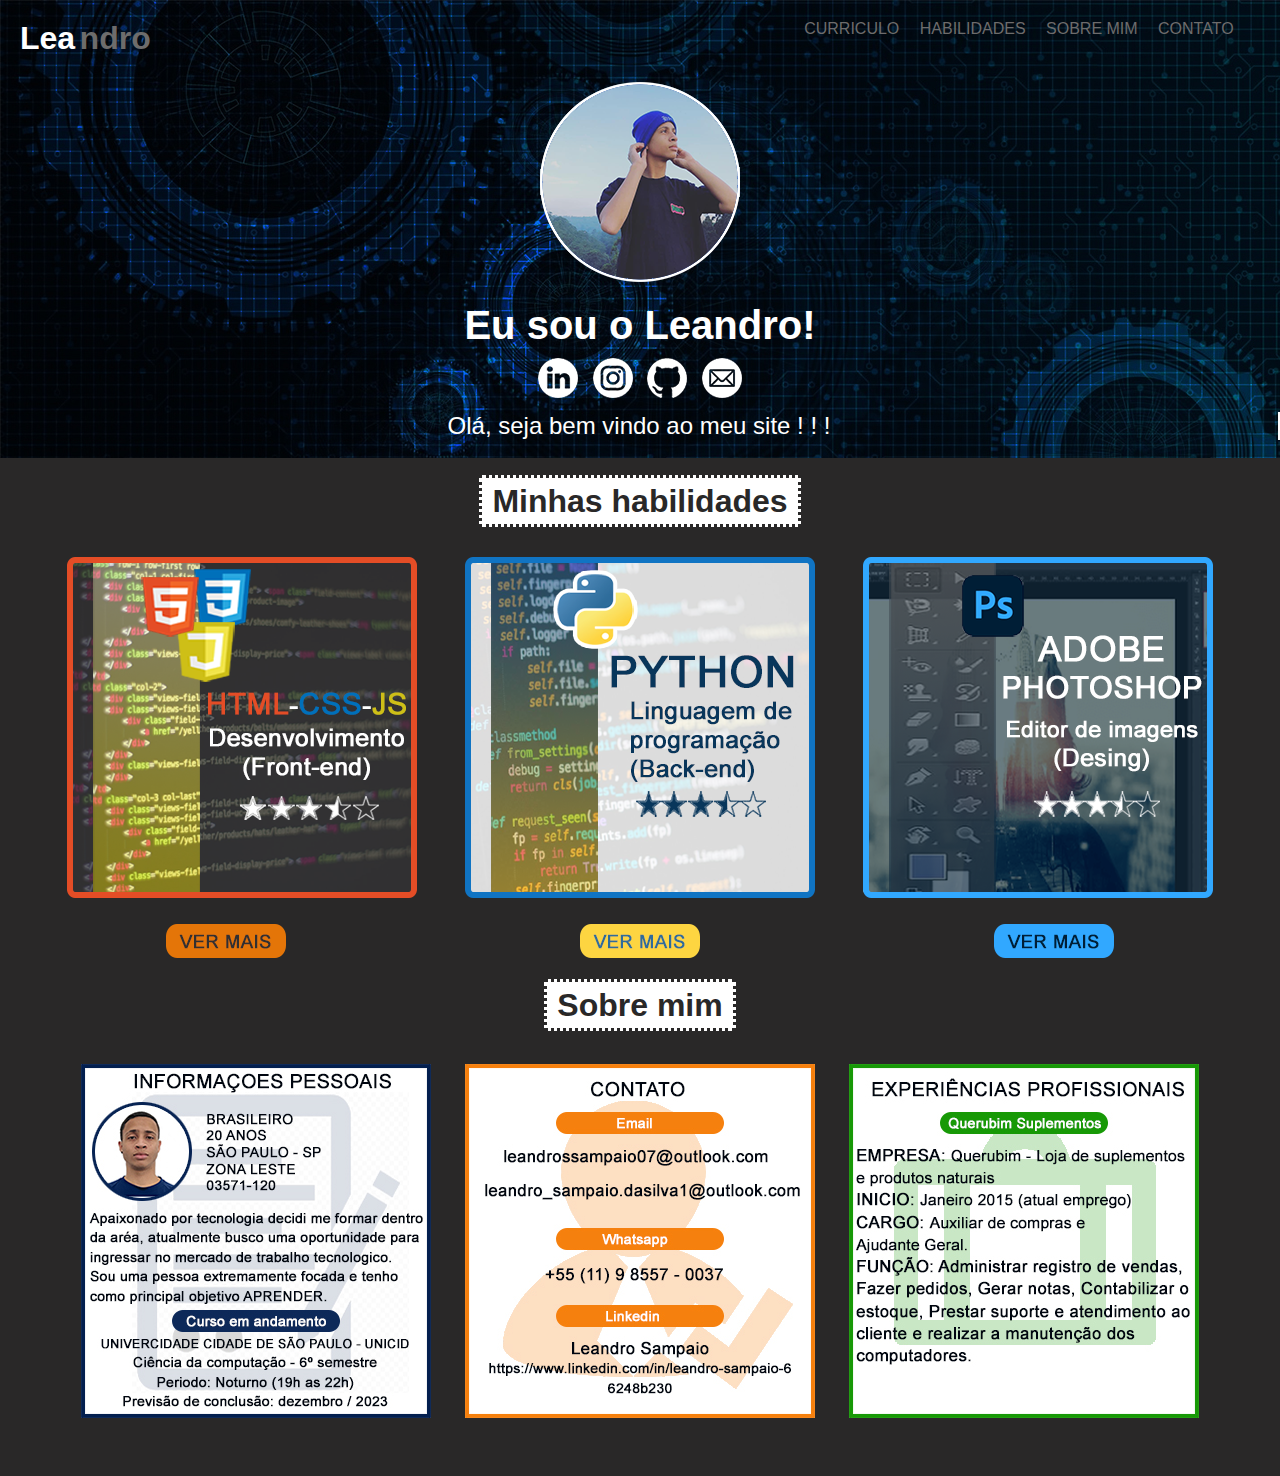
<file: index.html>
<!DOCTYPE html>
<html lang="pt-br">
<head>
    <meta charset="UTF-8">
    <!--<meta http-equiv="X-UA-Compatible" content="IE=edge">-->
    <meta name="viewport" content="width=device-width, initial-scale=1.0">
    
    <link rel="stylesheet" type="text/css" href="./css/main.css">
    <link rel="shortcut icon" href="./img/icon.png" type="image/x-icon">

    <title>Leandro</title>

</head>
<body>
    <!-- Logo Princial LEA NDRO -->
    <div class="capa-tech">
        <div class="logo-name-p">
            <h1 class="logo-name1">Lea</h1>
            <h1 class="logo-name2">ndro</h1>
        </div>

        <!-- Menu -->
        <div class="menu-principal">
            <ul>
                <li><a href="./doc/Leandro_ss_curriculo.pdf" target="_blank">CURRICULO</a></li>
                <li><a href="#habilidades">HABILIDADES</a></li>   
                <li><a href="#sobremim">SOBRE MIM</a></li>
                <li><a href="#sobremim">CONTATO</a></li>
            </ul>
        </div>

        <!--Foto Pessoal-->
        <div class="img-pessoal">
            <img src="./img/foto-pessoal1.png" alt="meu rosto">
        </div>

        <!-- Apresentacao pessoal-->
        <div class="texto-nome">
            <h1>Eu sou o Leandro!</h1>
        </div>
        <div class="lista-links-icons">
            <ul>
            <li class="zoom"><a href="https://www.linkedin.com/in/leandro-sampaio-66248b230" target="_blank"><img src="./img/icon-linkedin.png" alt="linkedin"></a></li> 
            <li class="zoom"><a href="https://www.instagram.com/leandr.ow/" target="_blank"><img src="./img/icon-instagram.png" alt="instagram"></a></li> 
            <li class="zoom"><a href="#"><img src="./img/icon-github.png" alt="github"></a></li> 
            <li class="zoom"><a href="https://criarmeulink.com.br/u/1667867268" target="_blank"><img src="./img/icon-email.png" alt="email"></a></li> 
            </ul>
        </div>
        <!-- Apresentacao e Links (git, in, instagram, email) -->
        <div class="texo-apresentacao">
            <p class="line type-animation">Olá, seja bem vindo ao meu site ! ! !</p>
        </div>
        <br>
    </div>
    <!-- Apresentacao das tecnologias -->

    <main>
        <section id="habilidades">
            <div class="texto-minhas-habilidade">
                <h1><mark class="mark"> Minhas habilidades </mark></h1>
            </div>
            <div class="python">
                <ul>
                    <li>
                            <div id="container">
                            <div id="carta">
                                <div id="frente"><img src="img/hcjs_art.png"></div>
                                <div id="atras"><img src="img/hcjs_art_back.png"></div>
                            </div>   
                            </div>                   
                    </li>
                    <li>
                        
                            <div id="container">
                            <div id="carta">
                                <div id="frente"><img src="img/python_art.png"></div>
                                <div id="atras"><img src="img/python_art_back.png"></div>
                            </div>   
                            </div>
                    </li>
                    <li>
                            <div id="container">
                            <div id="carta">
                                <div id="frente"><img src="img/cs6_art.png"></div>
                                <div id="atras"><img src="img/cs6_art_back.png"></div>
                            </div>   
                            </div>
                    </li>
                </ul>
            </div>
            <div class="botoes">
                <ul>
                    <li class="zoom1"><a href="hab_java/hab_java.html"><img src="img/botao_hcjs.png" alt="botao-ver-mais"></li></a>
                    <li class="zoom1"><a href="hab_python/hab_python.html" target="_blank"><img src="img/botao_python.png" alt="botao-ver-mais"></li></a>
                    <li class="zoom1"><a href="./hab_cs6/cs6.html" target="_blank"><img src="img/botao_cs6.png" alt="botao-ver-mais"></li></a>
                </ul>
            </div>
            
        </section>
    </main>
    <!-- Apresentacao de projetos -->
    <main>
        <section id="sobremim">
            <div class="texto-minhas-habilidade">
                <h1><mark class="mark"> Sobre mim </mark></h1>
            </div>
            <div class="img-das-tecnologias">
                <ul>
                    <li class="zoom1"><img src="./img/inf-pessoais.jpg" alt="em breve"></li>
                    <li class="zoom1"><img src="./img/inf-contato.jpg" alt="em breve"></li>
                    <li class="zoom1"><img src="./img/inf-profissionais.jpg" alt="em breve"></li>
                </ul>
            </div>
        </section>
    </main>
    <br>
    <br>
    <br>
</body>
</html>
</file>
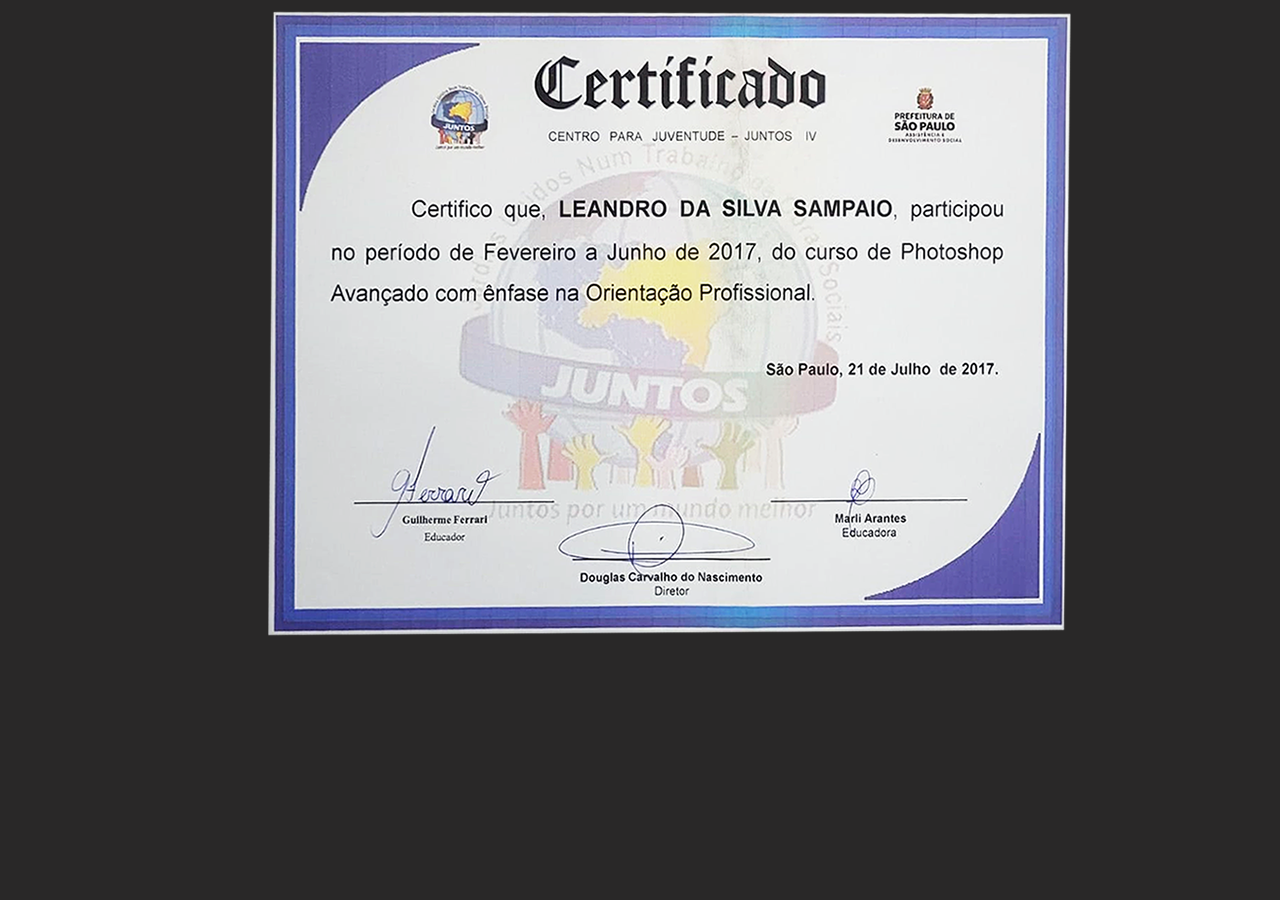
<file: hab_cs6/cs6.html>
<!DOCTYPE html>
<html lang="en">
<head>
    <meta charset="UTF-8">
    <meta http-equiv="X-UA-Compatible" content="IE=edge">
    <meta name="viewport" content="width=device-width, initial-scale=1.0">
    <link rel="stylesheet" type="text/css" href="./css/cs6.css">
    <link rel="shortcut icon" href="../img/icon.png" type="image/x-icon">
    <title>Cs6 Diploma</title>
</head>
<body>
    <div class="curriculo"><img src="../img/curriculo.png" alt="curriculo"></div>
</body>
</html>
</file>
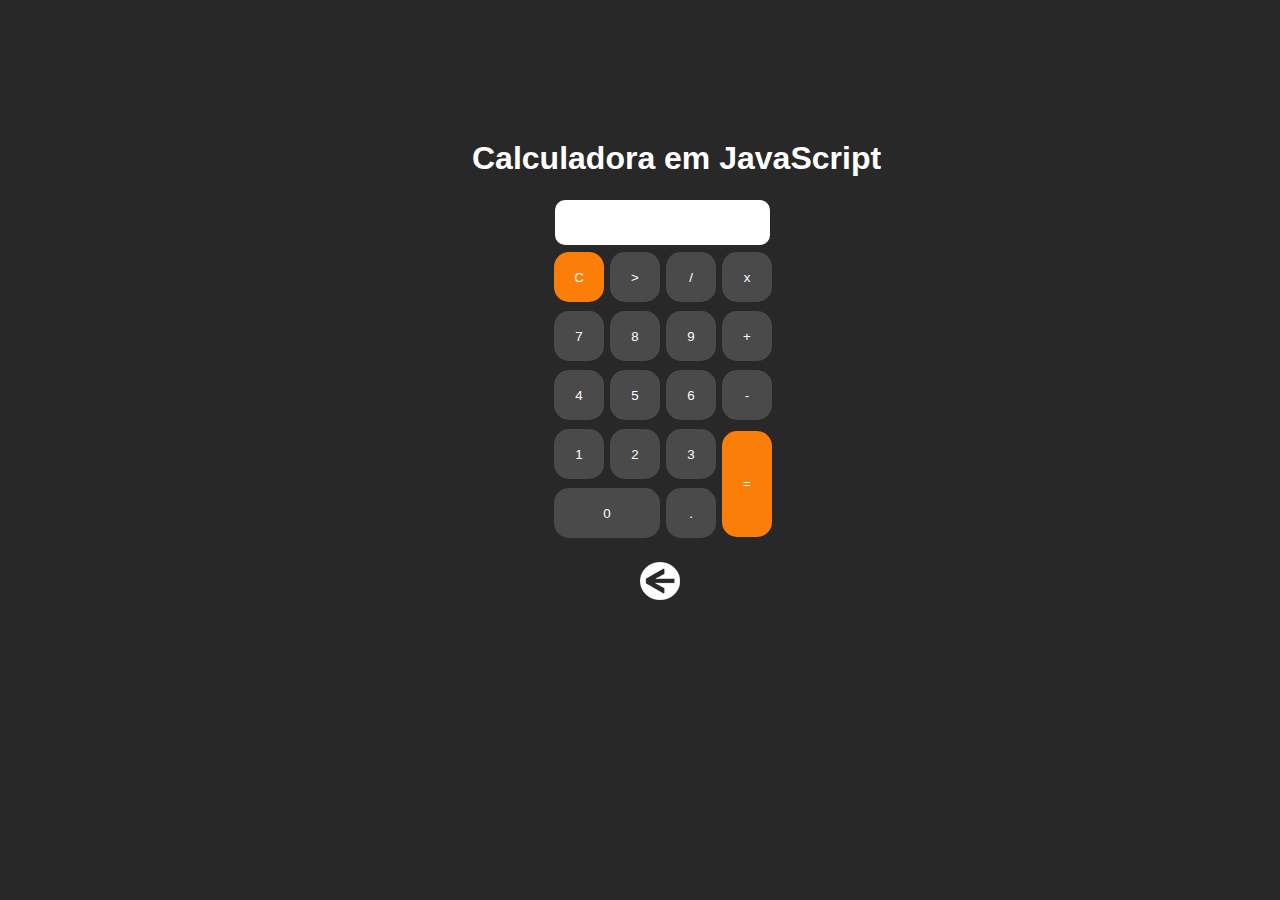
<file: hab_java/hab_java.html>
<!DOCTYPE html>
<html lang="en">
<head>
    <meta charset="UTF-8">
    <meta http-equiv="X-UA-Compatible" content="IE=edge">
    <meta name="viewport" content="width=device-width, initial-scale=1.0">
    <link rel="stylesheet" href="java.css">
    <link rel="shortcut icon" href="../img/icon.png" type="image/x-icon">
    <title>Calculadora</title>
</head>
<body>

      <h1 id="estilocalc">Calculadora em JavaScript</h1>
      <div class="calculadora">
        <table>
           <tr>
            <b><p id="resultado"></p></b>
            <td id="botaoL" onclick="clean()"><button>C</button></td>
            <td><button onclick="back()">></button></td>
            <td><button onclick="insert('/')">/</button></td>
            <td><button onclick="insert('*')">x</button></td>
          </tr>
          <tr>
            <td><button onclick="insert('7')">7</button></td>
            <td><button onclick="insert('8')">8</button></td>
            <td><button onclick="insert('9')">9</button></td>
            <td><button onclick="insert('+')">+</button></td>
          </tr>
           <tr>
            <td><button onclick="insert('4')">4</button></td>
            <td><button onclick="insert('5')">5</button></td>
            <td><button onclick="insert('6')">6</button></td>
            <td><button onclick="insert('-')">-</button></td>
          </tr>
           <tr>
            <td><button onclick="insert('1')">1</button></td>
            <td><button onclick="insert('2')">2</button></td>
            <td><button onclick="insert('3')">3</button></td>
            <td rowspan="2" id="botaoL"><button style="height:106px;" onclick="calcular()">=</button></td>
          </tr>
           <tr>
            <td colspan="2"><button style="width:106px;" onclick="insert('0')">0</button></td>
            <td><button onclick="insert('.')">.</button></td>
          </tr>
        </table>
      </div>
      <div class="botao-back"><a href="../index.html"><img src="../img/botao_back.png" alt=""></a></div>
      <script>
        function insert(num)
        {
          var numero = document.getElementById('resultado').innerHTML
          document.getElementById('resultado').innerHTML = numero + num
        }
        function clean()
        {
          document.getElementById('resultado').innerHTML = "";
        }
        function back()
          {
            var resultado = document.getElementById('resultado').innerHTML;
    
            document.getElementById('resultado').innerHTML = resultado.substring(0, resultado.length - 1)
          }
    
      function calcular()
        {
          var resultado = document.getElementById('resultado').innerHTML;
          if(resultado)
          {
            document.getElementById('resultado').innerHTML = eval(resultado)
          }
        }
      </script>
    
</body>
</html>
</file>
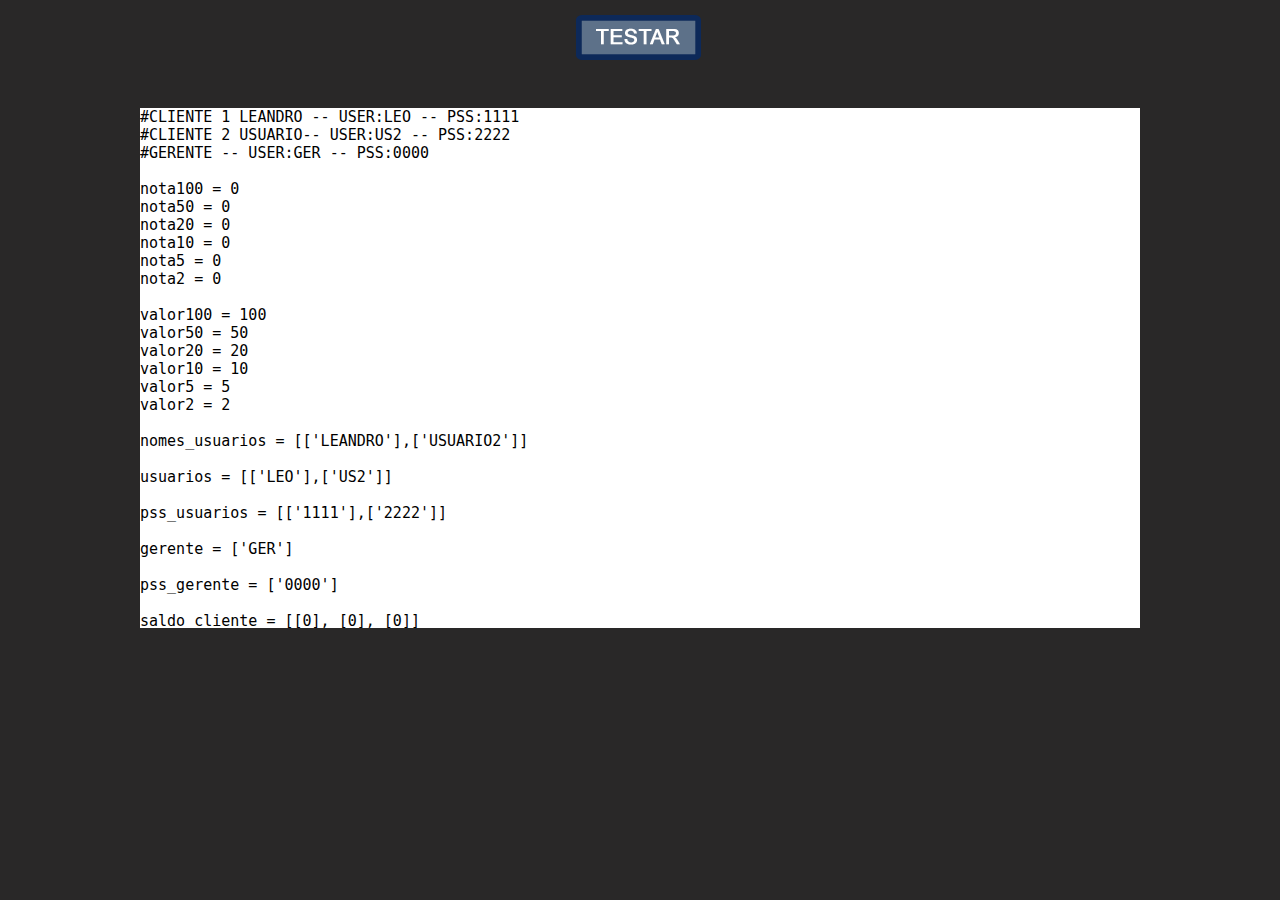
<file: hab_python/hab_python.html>
<!DOCTYPE html>
<html lang="en">
<head>
    <meta charset="UTF-8">
    <meta http-equiv="X-UA-Compatible" content="IE=edge">
    <meta name="viewport" content="width=device-width, initial-scale=1.0">
    <link rel="stylesheet" href="../hab_python/hab_python.css">
    <link rel="shortcut icon" href="../img/icon.png" type="image/x-icon">
    <title>Codigos em python</title>
</head>
<body>

    
    <div class="container">
        <div class="caixa-eletronico">
            <code>
            <pre>
#CLIENTE 1 LEANDRO -- USER:LEO -- PSS:1111
#CLIENTE 2 USUARIO-- USER:US2 -- PSS:2222
#GERENTE -- USER:GER -- PSS:0000

nota100 = 0
nota50 = 0
nota20 = 0
nota10 = 0
nota5 = 0
nota2 = 0

valor100 = 100
valor50 = 50
valor20 = 20
valor10 = 10
valor5 = 5
valor2 = 2

nomes_usuarios = [['LEANDRO'],['USUARIO2']]

usuarios = [['LEO'],['US2']]

pss_usuarios = [['1111'],['2222']]

gerente = ['GER']

pss_gerente = ['0000']

saldo_cliente = [[0], [0], [0]]

extrato_clientes = [[],[], []]

def excluir_cliente():
  ap = str(input('Usuario a ser apagado: ')).upper()
  for c in range(0, len(usuarios)):
    if ap in usuarios[c]:
      print(f'Deseja excluir o clinte {nomes_usuarios[c]}')
      confirmacao = str(input('[S/N]: ')).upper()
      if confirmacao == 'S':
        saldo_cliente.pop(c)
        nomes_usuarios.pop(c)
        usuarios.pop(c)
        pss_usuarios.pop(c)
        print('Usuario excluido com sucesso!!')
        break
      elif confirmacao == 'N':
        break
      else:
        print('Opcão invalida!!')
def add_cliente():
  nome = str(input('Nome do Cliente: ')).upper()
  nomes_usuarios.append(nome)
  us = str(input('Cadastre um Username: ')).upper()
  usuarios.append(us)
  pss = str(input('Cadastre uma senha: '))
  pss_usuarios.append(pss)
  din = [0]
  saldo_cliente.append(din)
  ex = []
  extrato_clientes.append(ex)  
def login_gerente():
    global g
    g = 999
    while True:
        user = input(str('Gerente: ')).upper()
        for c in range(0, len(gerente)):
            if user in gerente[c]:
                g = c
                break
        if g == 999:
            print('Usuario não encontrado')
        else:
            break
          
    while True:
        senha = input(str('Password: '))
        if senha == pss_gerente[g]:
            print('_____________________________________')
            print('\n             Bem vindo             ')
            print()
            break
        else:
            print('Senha incorreta')
        print()
def login():
    global u
    u = 999
    while True:
        user = input(str('Username: ')).upper()
        for c in range(0, len(usuarios)):
            if user in usuarios[c]:
                u = c
                break
        if u == 999:
            print('Usuario não encontrado')
        else:
            break
        
    while True:
        senha = input(str('Password: '))
        if senha in pss_usuarios[u]:
            print('_____________________________________')
            print('\n             Bem vindo ',end='')
            for c in range(0, len(nomes_usuarios[u])):
                print(f'{nomes_usuarios[u][c].lower()}',end='')
            print('\n')
            break    
        else:
            print('Senha incorreta')
        print()
  
def mostrar_saldo_banco():
    
    saldo_banco = (nota100*valor100)+(nota50*valor50)+(nota20*valor20)+(nota10*valor10)+(nota5* valor5)+(nota2*valor2)
    
    print(f'Saldo do Banco -- R${saldo_banco},00')

def mostrar_saldo_usuario():
    global u
    print(f'\nCliente: ',end='')
    for c in range(0, len(nomes_usuarios[u])):
      print(f'{nomes_usuarios[u][c]}',end='')
    print(f'\nSaldo em conta: R${saldo_cliente[u][0]},00')

def depositar():
    print('-------------------------------------')
    qtd_notas100 = 0
    qtd_notas50 = 0
    qtd_notas20 = 0
    qtd_notas10 = 0
    qtd_notas5 = 0
    qtd_notas2 = 0
    
    while True:
        valor_deposito = int(input('Deposito: '))
        
        if valor_deposito >= 4:
            break
        else:
            print('Deposito minimo R$ 4,00')
            
    saldo_cliente[u][0] = saldo_cliente[u][0] + valor_deposito
            
    global extrato
    frase = str(f'Deposito +R${valor_deposito},00')
    extrato_clientes[u].append(frase)
    #NOTAS DE R$100,00
    if valor_deposito >= 100:
        if valor_deposito%100 == 1:
            qtd_notas2 = qtd_notas2 + 3
            qtd_notas5 = qtd_notas5 + 1
            valor_deposito = valor_deposito - 11
            
        if valor_deposito%100 == 3:
            qtd_notas2 = qtd_notas2 + 4
            valor_deposito = valor_deposito - 8
            
        qtd_notas100 = valor_deposito // valor100
        valor_deposito = valor_deposito -(qtd_notas100*valor100)
        
    #NOTAS DE R$50,00
    if valor_deposito >= 50:
        if valor_deposito%50 == 1:
            qtd_notas2 = qtd_notas2 + 3
            qtd_notas5 = qtd_notas5 + 1
            valor_deposito = valor_deposito - 11
            
        if valor_deposito%50 == 3:
            qtd_notas2 = qtd_notas2 + 4
            valor_deposito = valor_deposito - 8
            
        qtd_notas50 = valor_deposito // valor50
        valor_deposito = valor_deposito -(qtd_notas50*valor50)
    
    #NOTAS DE R$20,00
    if valor_deposito >= 20:
        if valor_deposito%20 == 1:
            qtd_notas2 = qtd_notas2 + 3
            qtd_notas5 = qtd_notas5 + 1
            valor_deposito = valor_deposito - 11
        
        if valor_deposito%20 == 3:
            qtd_notas2 = qtd_notas2 + 4
            valor_deposito = valor_deposito - 8
        
        qtd_notas20 = valor_deposito // valor20
        valor_deposito = valor_deposito -(qtd_notas20*valor20)
        
    if valor_deposito == 11:
        qtd_notas2 = qtd_notas2 + 3
        qtd_notas5 = qtd_notas5 + 1
        valor_deposito = 0
    if valor_deposito == 9:
        qtd_notas2 = qtd_notas2 + 2
        qtd_notas5 = qtd_notas5 + 1
        valor_deposito = 0
    if valor_deposito == 8 or valor_deposito == 13:
        qtd_notas2 = qtd_notas2 + 4
        valor_deposito = valor_deposito - 8
    if valor_deposito == 7:
        qtd_notas2 = qtd_notas2 + 1
        qtd_notas5 = qtd_notas5 + 1
        valor_deposito = 0
    
    #NOTAS DE R$10,00
    if valor_deposito >= 10:
        if valor_deposito%10 == 1:
            qtd_notas2 = qtd_notas2 + 3
            qtd_notas5 = qtd_notas5 + 1
            valor_deposito = valor_deposito - 11
            
        if valor_deposito%10 == 3:
            qtd_notas2 = qtd_notas2 + 4
            valor_deposito = valor_deposito - 8
        
        qtd_notas10 = valor_deposito // valor10
        valor_deposito = valor_deposito -(qtd_notas10*valor10)
    
    if valor_deposito == 11:
        qtd_notas2 = qtd_notas2 + 3
        qtd_notas5 = qtd_notas5 + 1
        valor_deposito = 0
    if valor_deposito == 9:
        qtd_notas2 = qtd_notas2 + 2
        qtd_notas5 = qtd_notas5 + 1
        valor_deposito = 0
    if valor_deposito == 8 or valor_deposito == 13:
        qtd_notas2 = qtd_notas2 + 4
        valor_deposito = valor_deposito - 8
    if valor_deposito == 7:
        qtd_notas2 = qtd_notas2 + 1
        qtd_notas5 = qtd_notas5 + 1
        valor_deposito = 0
    
    #NOTAS DE R$5,00
    if valor_deposito >= 5:
        if valor_deposito%5 == 0:
            qtd_notas5 = valor_deposito // valor5
            valor_deposito = valor_deposito -(qtd_notas5*valor5)
        
    #NOTAS DE R$2,00
    
    if valor_deposito >= 2:
        qtd_notas2 = valor_deposito // valor2
        valor_deposito = valor_deposito - (qtd_notas2*valor2)
    if qtd_notas2 > 0:
        print(f'Notas de 2: {qtd_notas2}')
    if qtd_notas5 > 0:
        print(f'Notas de 5: {qtd_notas5}')
    if qtd_notas10 > 0:
        print(f'Notas de 10: {qtd_notas10}')
    if qtd_notas20 > 0:
        print(f'Notas de 20: {qtd_notas20}')
    if qtd_notas50 > 0:
        print(f'Notas de 50: {qtd_notas50}')
    if qtd_notas100 > 0:
        print(f'Notas de 100: {qtd_notas100}')
    
    global nota100, nota50, nota20, nota10, nota5, nota2
    
    nota100 = nota100 + qtd_notas100
    nota50 = nota50 + qtd_notas50
    nota20 = nota20 + qtd_notas20
    nota10 = nota10 + qtd_notas10
    nota5 = nota5 + qtd_notas5
    nota2 = nota2 + qtd_notas2
    print('-------------------------------------')
    print('')
    
def sacar():
    print('-------------------------------------')    
    qtd_notas100 = 0
    qtd_notas50 = 0
    qtd_notas20 = 0
    qtd_notas10 = 0
    qtd_notas5 = 0
    qtd_notas2 = 0
    
    while True:
        mostrar_saldo_usuario()
        if saldo_cliente[u][0] < 4:
          print('Valor para saque indisponivel!')
          valor_saque = 0
          break
        valor_saque = int(input('Saque: '))
        if valor_saque >= 4:
            if valor_saque > saldo_cliente[u][0]:
              print(f'Saque Insulficiente \n valor dispoivel: {saldo_cliente[u][0]},00')
            else:
              break
        else:
            print('Saque minimo R$ 4,00')  

    saldo_cliente[u][0] = saldo_cliente[u][0] - valor_saque        
    global extrato
    frase = str(f'Saque -R${valor_saque},00')
    extrato_clientes[u].append(frase)
    
    #NOTAS DE R$100,00
    if valor_saque >= 100:
        if valor_saque%100 == 1:
            qtd_notas2 = qtd_notas2 + 3
            qtd_notas5 = qtd_notas5 + 1
            valor_saque = valor_saque - 11
            
        if valor_saque%100 == 3:
            qtd_notas2 = qtd_notas2 + 4
            valor_saque = valor_saque - 8
            
        qtd_notas100 = valor_saque // valor100
        valor_saque = valor_saque -(qtd_notas100*valor100)
        
    #NOTAS DE R$50,00
    if valor_saque >= 50:
        if valor_saque%50 == 1:
            qtd_notas2 = qtd_notas2 + 3
            qtd_notas5 = qtd_notas5 + 1
            valor_saque = valor_saque - 11
            
        if valor_saque%50 == 3:
            qtd_notas2 = qtd_notas2 + 4
            valor_saque = valor_saque - 8
            
        qtd_notas50 = valor_saque// valor50
        valor_saque = valor_saque -(qtd_notas50*valor50)
    
    #NOTAS DE R$20,00
    if valor_saque >= 20:
        if valor_saque%20 == 1:
            qtd_notas2 = qtd_notas2 + 3
            qtd_notas5 = qtd_notas5 + 1
            valor_saque = valor_saque - 11
        
        if valor_saque%20 == 3:
            qtd_notas2 = qtd_notas2 + 4
            valor_saque = valor_saque - 8
        
        qtd_notas20 = valor_saque // valor20
        valor_saque = valor_saque -(qtd_notas20*valor20)
        
    if valor_saque == 11:
        qtd_notas2 = qtd_notas2 + 3
        qtd_notas5 = qtd_notas5 + 1
        valor_saque = 0
    if valor_saque == 9:
        qtd_notas2 = qtd_notas2 + 2
        qtd_notas5 = qtd_notas5 + 1
        valor_saque = 0
    if valor_saque == 8 or valor_saque == 13:
        qtd_notas2 = qtd_notas2 + 4
        valor_saque = valor_saque - 8
    if valor_saque == 7:
        qtd_notas2 = qtd_notas2 + 1
        qtd_notas5 = qtd_notas5 + 1
        valor_saque = 0
    
    #NOTAS DE R$10,00
    if valor_saque >= 10:
        if valor_saque%10 == 1:
            qtd_notas2 = qtd_notas2 + 3
            qtd_notas5 = qtd_notas5 + 1
            valor_saque = valor_saque - 11
            
        if valor_saque%10 == 3:
            qtd_notas2 = qtd_notas2 + 4
            valor_saque = valor_saque - 8
        
        qtd_notas10 = valor_saque // valor10
        valor_saque = valor_saque -(qtd_notas10*valor10)
    
    if valor_saque == 11:
        qtd_notas2 = qtd_notas2 + 3
        qtd_notas5 = qtd_notas5 + 1
        valor_saque = 0
    if valor_saque == 9:
        qtd_notas2 = qtd_notas2 + 2
        qtd_notas5 = qtd_notas5 + 1
        valor_saque = 0
    if valor_saque == 8 or valor_saque == 13:
        qtd_notas2 = qtd_notas2 + 4
        valor_saque = valor_saque - 8
    if valor_saque == 7:
        qtd_notas2 = qtd_notas2 + 1
        qtd_notas5 = qtd_notas5 + 1
        valor_saque = 0
    
    #NOTAS DE R$5,00
    if valor_saque >= 5:
        if valor_saque%5 == 0:
            qtd_notas5 = valor_saque // valor5
            valor_saque = valor_saque -(qtd_notas5*valor5)
        
    #NOTAS DE R$2,00
    if valor_saque >= 2:
        qtd_notas2 = valor_saque // valor2
        valor_saque = valor_saque-(qtd_notas2*valor2)
        
    
    
    if qtd_notas2 > 0:
        print(f'Notas de 2: {qtd_notas2}')
    if qtd_notas5 > 0:
        print(f'Notas de 5: {qtd_notas5}')
    if qtd_notas10 > 0:
        print(f'Notas de 10: {qtd_notas10}')
    if qtd_notas20 > 0:
        print(f'Notas de 20: {qtd_notas20}')
    if qtd_notas50 > 0:
        print(f'Notas de 50: {qtd_notas50}')
    if qtd_notas100 > 0:
        print(f'Notas de 100: {qtd_notas100}')
    
    global nota100, nota50, nota20, nota10, nota5, nota2
    
    nota100 = nota100 - qtd_notas100
    nota50 = nota50 - qtd_notas50
    nota20 = nota20 - qtd_notas20
    nota10 = nota10 - qtd_notas10
    nota5 = nota5 - qtd_notas5
    nota2 = nota2 - qtd_notas2
    print('-------------------------------------')
    print('')
    
def mostrar_extrato():
    print('-------------------------------------')
    print('EXTRATO:')
    mostrar_saldo_usuario()
    print()
    for c in range(0, len(extrato_clientes[u])):
            print(f'- {extrato_clientes[u][c]}')
    print('-------------------------------------')

#PROGRAMA PRINCIPAL

def programa_principal():
  print('_____________________________________\n')
  print('             BANCO KINGS             ')
  print('_____________________________________')
  while True:
      u = 999
      i = int(input('             1- Login             \n'
                    '             2- Manutenção             \n'
                    '             3- Sair             \n'
                    '             -> '))
      if i == 1:
         print('_____________________________________')
         print()
         print('   Realize o Login para prosseguir:    \n')
         login()
         while True:
           op = int(input('             1- Sacar             \n'
                          '             2- Depositar             \n'
                          '             3- Extrato             \n'
                          '             4- Sair             \n'
                          '             -> '))
           if op == 1:
             sacar()
           elif op == 2:
             depositar()
           elif op == 3:
             mostrar_extrato()
           elif op == 4:
             break         
      elif i == 2:
         login_gerente()
         while True:
           op = int(input('             1- Consultar banco            \n'
                          '             2- Adicionar Cliente             \n'
                          '             3- Excluir Cliente             \n'
                          '             4- sair             \n'
                          '             -> '))
           if op == 1:
             print('_____________________________________')
             mostrar_saldo_banco()
             for c in range(0, len(nomes_usuarios)):
               print(f'{nomes_usuarios[c][0]} --- R${saldo_cliente[c][0]}')
             print('_____________________________________')
           elif op == 2:
             add_cliente()
           elif op == 3:
             excluir_cliente()
           elif op == 4:
             break
         
      elif i == 4:
         print('Volte Sempre!!')
         break
      else:
         print('Opção Invalida!!')    
                
programa_principal()
            </pre>
            </code>
        </div>
    </div>
    <div class="botao">
        <a href="https://www.online-python.com/online_python_compiler" target="_blank"><img src="../img/botao_testar.png" alt=""></a>
    </div>
</body>
</html>
</file>
<file: css/main.css>
* { margin: 0; }
html {
    scroll-behavior: smooth;
}
body {
    background-color: #292828;
    font-family: 'Gill Sans', 'Gill Sans MT', Calibri, 'Trebuchet MS', sans-serif ; color: #ffffff;
}
.texo-apresentacao {
    padding-top: 10px;
    color: #ffffff;
    font-family: 'Gill Sans', 'Gill Sans MT', Calibri, 'Trebuchet MS', sans-serif;
    font-size: 25px;
    text-align: center;
}
.capa-tech {
    padding-top: 20px;
    background-image: url(../img/capa3.jpg);
}
.logo-name-p {
    position: absolute;
    left: 20px;
    display: inline;
}
.logo-name1 {
    color: #ffffff;
    display: inline;
}
.logo-name2 {
    color: #6d6c6c;
    display: inline;
}
.menu-principal {
    align-items: center;
    list-style: none;
    display: inline;
}
.menu-principal ul {
    display: inline;
    position: absolute;
    right: 3%;  
}
.menu-principal ul li {
    display: inline;
    color: #6d6c6c;
    padding: 8px;
}
.menu-principal ul li a{
    text-decoration: none;
    color: #6d6c6c;
    
}
.menu-principal ul li a:hover{
    color: #ffffff;
}
.img-pessoal {
    text-align: center;
}
.texto-nome {
    font-size: 20px;
    text-align: center;

}
.lista-links-icons ul {
    padding-top: 10px;
    padding-left: 0;
    position: relative;
    text-align: center;

}
.lista-links-icons ul li {
    display: inline;
}
.lista-links-icons ul li a{
    
    text-decoration: none;
    color: #ffffff;
    padding: 5px;

}
 .zoom {
     overflow: hidden;
 }
 .zoom img {
    max-width: 100%;
    -moz-transition: all 0.3s;
    -webkit-transition: all 0.3s;
    transition: all 0.3s;
 }
 .zoom:hover img {
     -moz-transform: scale(1.2);
     -webkit-transform: scale(1.2);
     transform: scale(1.2);
 }
.line {
    border-right: 2px solid #ffffff;
    color: #ffffff;
    margin: 0 auto;
    white-space:nowrap;
    overflow: hidden;
    text-align: center;
    font-size: 1.50rem;
}
 .type-animation {
     animation: 
        cursor 500ms steps(28) infinite normal,
        type 4s steps(28) 1s normal both;

 }
 @keyframes type {
     from {
         width: 0;
     }

     to {
         width: 15em;
     }
 }

 @keyframes cursor {
     from {
         border-right-color: #ffffff;
     }

     to {
        border-right-color: transparent;
     }
 }
 .texto-minhas-habilidade {
     padding-top: 25px;
     text-align: center;

 }
 .mark {
     padding-left: 10px;
     padding-right: 10px;
     padding-top: 5px;
     padding-bottom: 5px;
     border-style: dotted;
     background-color: #ffffff;
     color: #292828;
     
 }
 .img-das-tecnologias ul {
     padding-top: 40px;
    padding-left: 0;
    position: relative;
    text-align: center;

 }
 .img-das-tecnologias ul li {
    
    display: inline;
    padding: 15px;

 }

 .zoom1 {
    overflow: hidden;
}
.zoom1 img {
    max-width: 100%;
   -moz-transition: all 0.3s;
   -webkit-transition: all 0.3s;
   transition: all 0.3s;
}
.zoom1:hover img {
    -moz-transform: scale(1.09);
    -webkit-transform: scale(1.09);
    transform: scale(1.09);
    
}
#container {
    padding-top: 15px;
    position: relative;
    width: 350px;
    height: 341px;
    text-align: center;
  }
  
#carta {
    transform-style: preserve-3d;
    transition: all 0.9s;
  }
  
#container:hover #carta {
    transform: rotateY(180deg);
  }
  
#frente {
    position: absolute;
    backface-visibility: hidden;
    
  }
  
#atras {
    position: absolute;
    backface-visibility: hidden;
    transform: rotateY(180deg)
    
  }

.python ul li{
    display: inline-block;
    padding: 22px;
}
.python ul {
    padding-left: 0;
    text-align: center;
    
}

.botoes ul{
    padding-left: 0;
    text-align: center;
    
}
.botoes ul li {
    display: inline;
    padding: 145px;
    
}
</file>
<file: hab_cs6/css/cs6.css>
body {
    background-color: #292828;
    font-family: 'Gill Sans', 'Gill Sans MT', Calibri, 'Trebuchet MS', sans-serif ; color: #ffffff;
}
.curriculo {
    position: relative;
    padding-top: 3px;
    padding-left: 260px;
}
</file>
<file: hab_java/java.css>
* { margin: 0; }
body {
    background-color: #292828;
    font-family: 'Gill Sans', 'Gill Sans MT', Calibri, 'Trebuchet MS', sans-serif ; color: #ffffff;
}

  
  #resultado {
    font-family: Arial, Helvetica, sans-serif;
    font-size: 25px;
    border-radius:10px;
    position: relative;
    left: 5px;
    text-align: right;
    color: #000000;
    background: #ffffff;
    padding-top: 10px;
    padding-bottom: 10px;
    width: 215px;
    height: 25px;
  
  }
  .calculadora{
    padding-top: 200px;
    padding-left: 550px;
  }
#estilocalc {
    padding-left: 472px;
    padding-top: 140px;
    position: absolute;

}

  .calculadora table tr td{
    padding: 2px;
    padding-top: 5px;
  }
  
  .calculadora table tr td button{
    border: none;
    color: #ffffff;
    background: #4a4a4aff;
    cursor: pointer;
    border-radius: 15px;
    height: 50px;
    width: 50px;
  }
  
  .calculadora table tr td button:hover{
    background: #050505;
  }
  
  #botaoL button {
    background: #fb7e09ff;
  }
  #botaoL button:hover {
    background: #7f430bff;
  }

.botao-back {
    padding-top: 20px;
    padding-left: 640px;
    
}
</file>
<file: hab_python/hab_python.css>
* { margin: 0; }
html {
    scroll-behavior: smooth;
}
body {
    background-color: #292828;
    font-family: 'Gill Sans', 'Gill Sans MT', Calibri, 'Trebuchet MS', sans-serif ; color: #ffffff;
}

.container {
    position: absolute;
    top: 12%;
    left: 50%;
    
    
    
}

.caixa-eletronico {
    font-size: 15px;
    color: black;
    transform: translate(-50%); 
    height: 520px;
    width: 1000px;
    background-color: #ffffff;
    position:absolute;
    overflow: auto;
    
}

.caixa-eletronico::-webkit-scrollbar {

    width: 15px;
    border: 1px solid #ffffff;

}

.caixa-eletronico::-webkit-scrollbar-thumb {
    
    background-color: #838282;
    border-radius: 5px;
    
}

.botao {
    position: relative;
    padding-left: 45%;
    padding-top: 15px;
    

}
</file>
